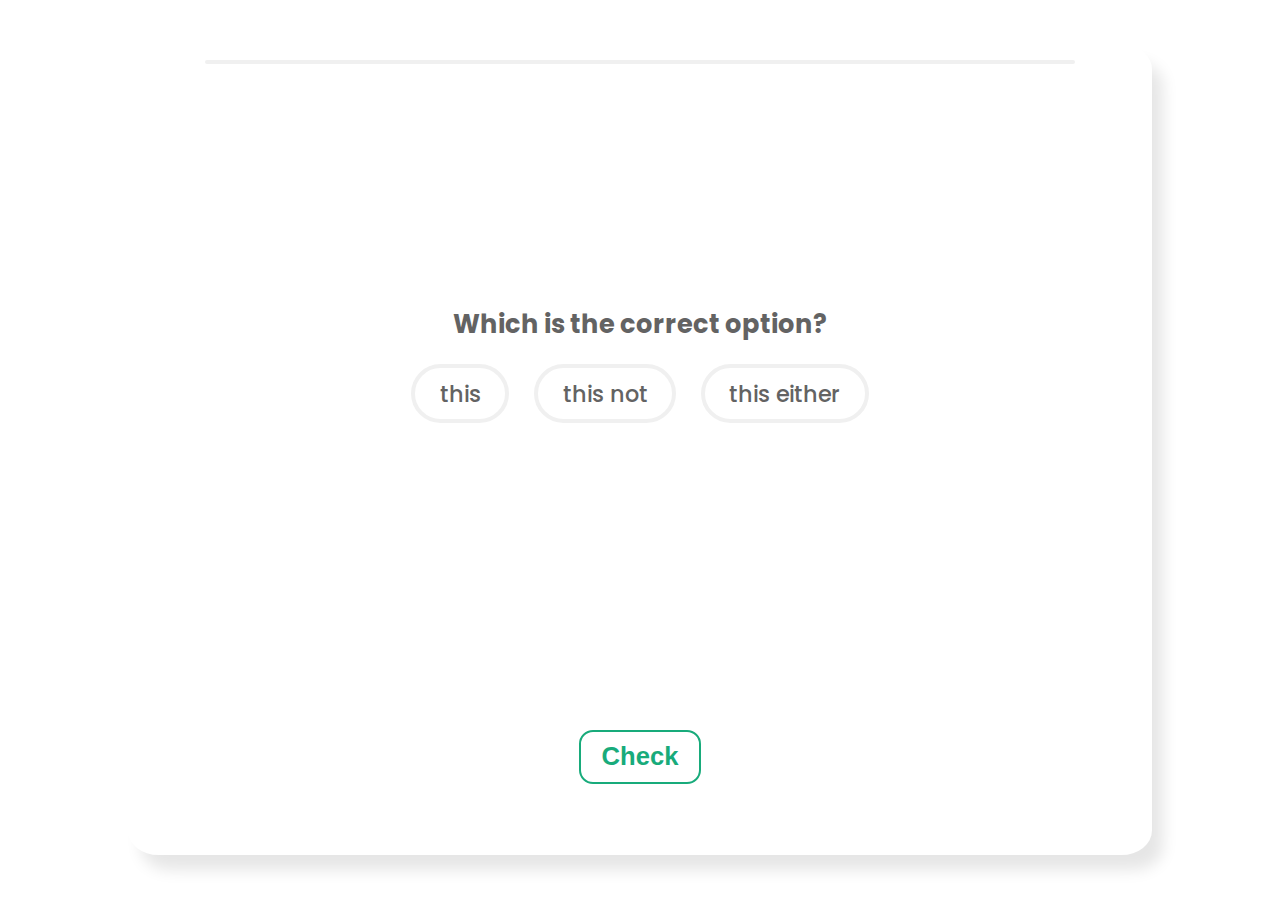
<file: CODE_SAMPLE_BASIC/index.html>
<!doctype html>
<html>
<head>
<title>Evulpo Exercise Test</title>
<meta name="description" content="exercise test full stack developer interview">
<meta name="keywords" content="single-choice exercise basic-data-connection">
<link href="https://fonts.googleapis.com/css2?family=Passion+One&family=Poppins:wght@300;400;500;700&display=swap" rel="stylesheet">
<link href="style.css" rel="stylesheet" type="text/css"/>
</head>
<body>
	<div class="contentbox">

		<div class="progress-bar">
			<div id="myBar"class="progress-color"></div>
		</div>

		<div class="slideshow">
			<p class="question"> Which is the correct option?</p>
			<div id="question-wrapper"> </div>
			<div id="options-wrapper"></div>
		</div>

		<button id="evaluate" onclick="myEvaluation()">Check</button>
		<div id="evaluation-message"></div>
		<script src="main.js" type="text/javascript"></script>
	</div>
</body>
</html>
</file>
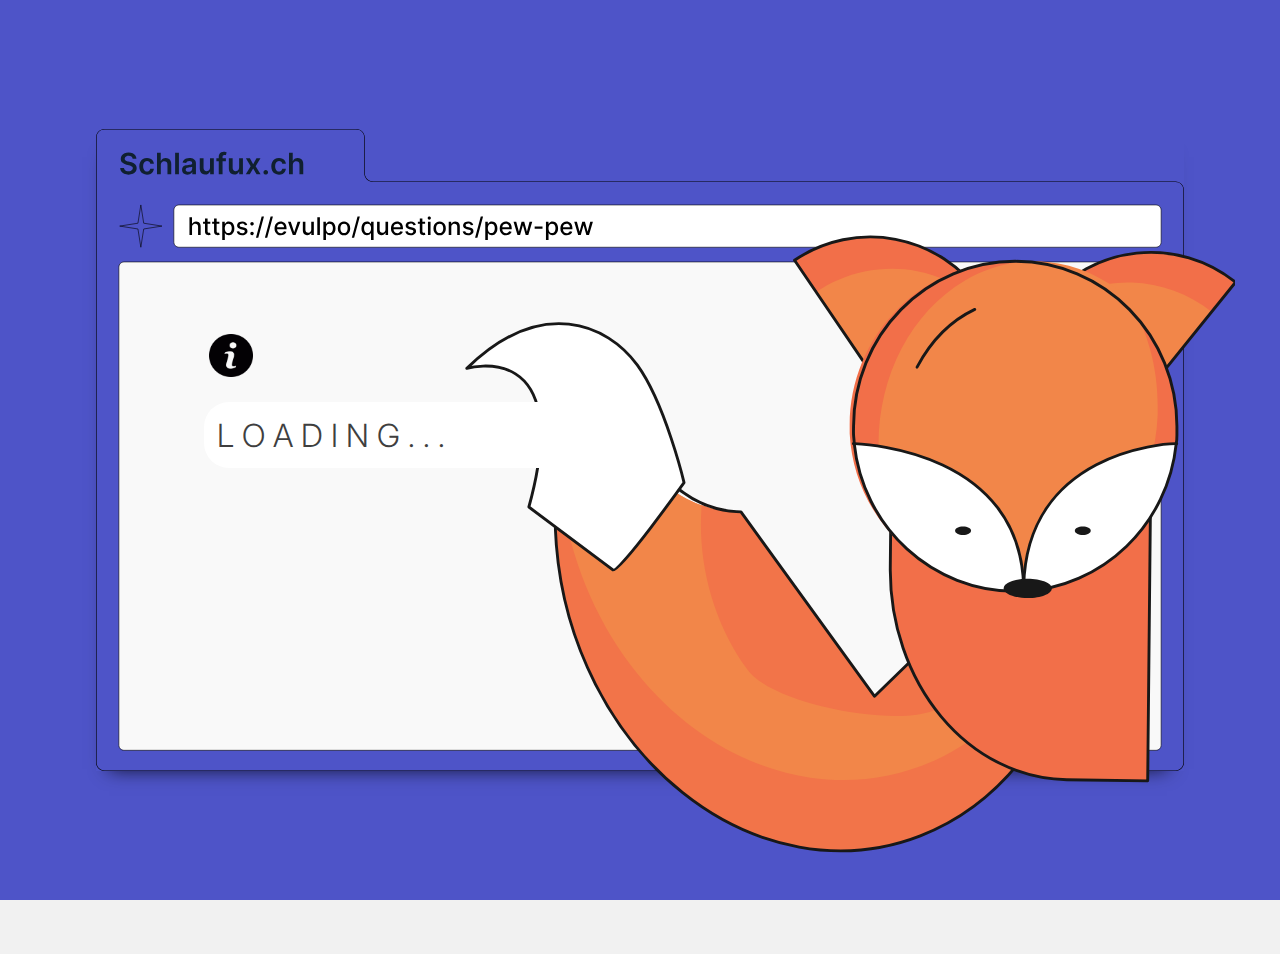
<file: CODE_SAMPLE_GAPI_CONNECTION/index.html>
<!doctype html>
<html>
<head>
<title>Evulpo Exercise Test</title>
<meta name="viewport" content="width=device-width, initial-scale=1.0">
<meta name="description" content="exercise test full stack developer interview">
<meta name="keywords" content="single-choice exercise basic-data-connection">
<link href="https://fonts.googleapis.com/css2?family=Inter:wght@400;600&family=Passion+One&display=swap" rel="stylesheet">
<link href="style.css" rel="stylesheet" type="text/css"/>
<link href="background.css" rel="stylesheet" type="text/css"/>
<link href="celebrationA.css" rel="stylesheet" type="text/css"/>
<link href="modal.css" rel="stylesheet" type="text/css"/>
<link href="buttons.css" rel="stylesheet" type="text/css"/>
<link href="endMessageStly.css" rel="stylesheet" type="text/css"/>
<link href="responsiveness.css" rel="stylesheet" type="text/css"/>
</head>
<body class="body">

	<div class="area" >
		<ul class="circles">
				<li></li>
				<li></li>
				<li></li>
				<li></li>
				<li></li>
				<li></li>
				<li></li>
				<li></li>
				<li></li>
				<li></li>
		</ul>
	</div >

	<img class="background-streach" src="/images/Component-streach.svg" alt="background">
	<img class="background-normal" src="/images/Component.svg" alt="background">

	<div class="contentbox" >
		
		<div id="element-delay" class="upperMsg">
			<img id="element-delay" class="infoIcon" src="/images/information-button.png" alt="infoIcon">
			<div class="popInfo"> </div>
		</div>

		<div class="slideshow">
			<p class="question"></p>
			<div id="question-wrapper">L O A D I N G . . .</div>
			<div id="options-wrapper"></div>
		</div>

		
		<button class="evaluate open hidden" onclick="myEvaluation()">Check</button>
		

		<div class=modal-container>
			<div class="modal" id="evaluation-message">	</div>	
		</div>
			
	</div>

	<img class="fox-icon" src="/images/fox.svg" alt="fox">


	<script src="main.js" type="text/javascript"></script>

	<script async defer src="https://apis.google.com/js/api.js"
      		onload="this.onload=function(){};handleClientLoad()"
      		onreadystatechange="if (this.readyState === 'complete') this.onload()">
    </script>
</body>
</html>
</file>
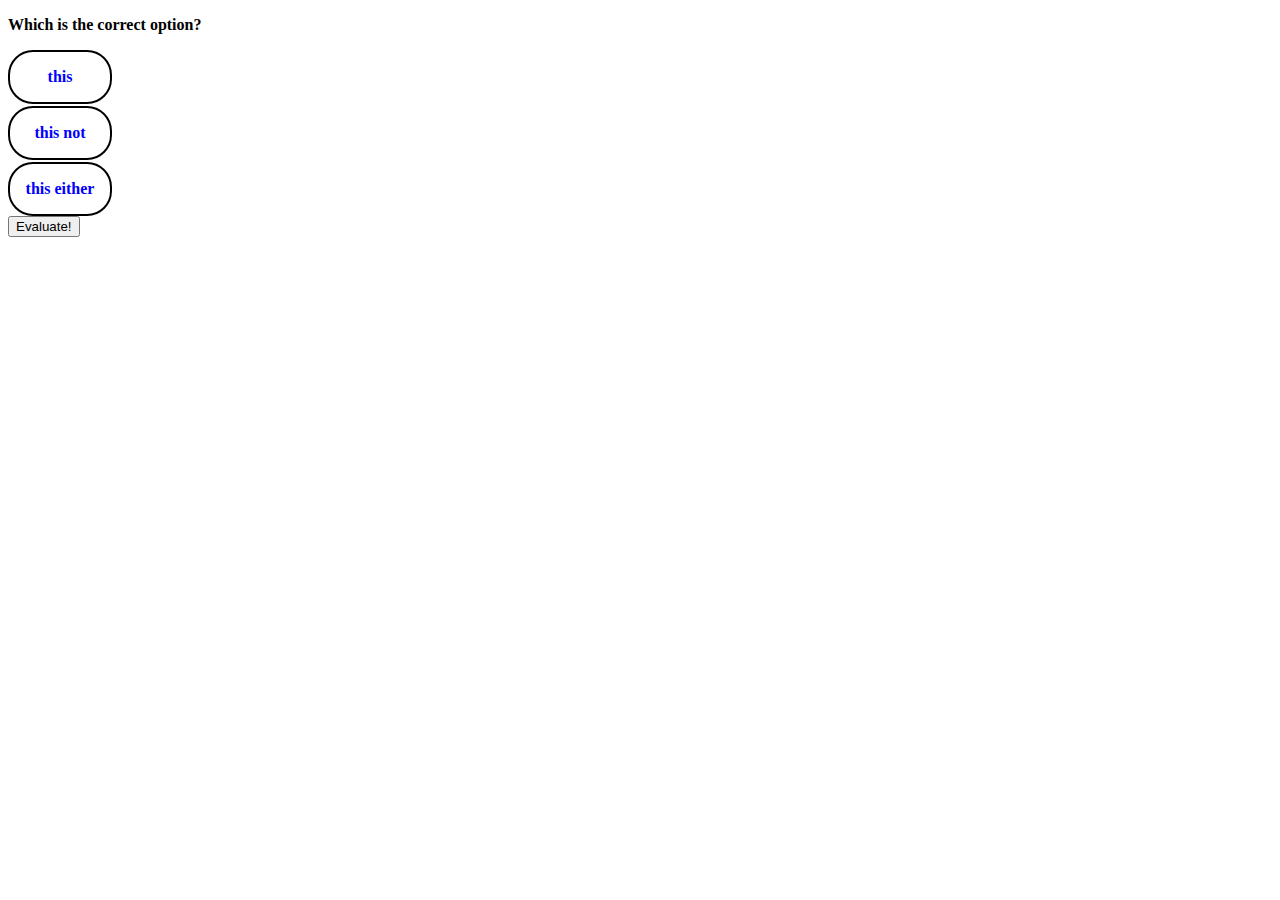
<file: CODE_TEST_BASIC/index.html>
<!doctype html>
<html>
<head>
<title>Evulpo Exercise Test</title>
<meta name="description" content="exercise test full stack developer interview">
<meta name="keywords" content="single-choice exercise basic-data-connection">
<script src="main.js" type="text/javascript"></script>
<link href="style.css" rel="stylesheet" type="text/css"/>
</head>
<body>
	<p class="question"> Which is the correct option?</p>
	<div id="options-wrapper">
		
	</div>

	<button onclick="myEvaluation()">Evaluate!</button>
	<div id="evaluation-message"></div>
</body>
</html>
</file>
<file: CODE_SAMPLE_BASIC/style.css>
* {
  margin: 0;
  padding: 0;
  box-sizing: border-box;
}

body {
  height: 100vh;
  width: 100%;
  display: flex;
  justify-content: center;
  align-items: center;
  font-family: "Poppins", sans-serif;
  color: #636363;
}

.contentbox {
  /*border: solid red;*/
  display: flex;
  flex-direction: column;
  align-items: center;
  width: 80%;
  height: 90%;
  border-radius: 3%;
  box-shadow: 12px 16px 15px -1px rgba(0, 0, 0, 0.1);
}

.progress-bar {
  width: 85%;
  border: 2px solid rgba(240, 240, 240);
  border-radius: 20px;
  height: auto;
  margin: 1.5% 10%;
  display: flex;
  justify-content: space-evenly;
}

.progress-color {
  width: 10%;
  background-color: rgba(240, 240, 240);
  border-radius: 100px;
  position: absolute;
}

.progress-circle {
  height: 15px;
  width: 15px;
  margin: 3px 0;
  background-color: rgba(240, 240, 240);
  border-radius: 50%;
}

.slideshow {
  /*border: solid red;*/
  display: block;
  height: auto;
  text-align: center;
  max-height: 80%;
  min-height: 200px;
  width: 80%;
  margin: 22% 0;
}
.question {
  font-size: 1.6rem;
  font-weight: bold;
}

#question-wrapper {
  display: flex;
  justify-content: center;
  font-weight: 300;
  font-size: 1.7rem;
  width: 100%;
  margin-top: 1%;
}

#options-wrapper {
  /*border: solid red;*/
  display: flex;
  justify-content: center;
  width: 100%;
}

#evaluate {
  border: 2px solid #18ab7b;
  background: none;
  padding: 1% 2%;
  border-radius: 14px;
  font-weight: bold;
  font-size: 1.6rem;
  color: #18ab7b;
  cursor: pointer;
}

#evaluate:hover {
  background-color: #18ab7b;
  color: white;
}

.unchosen {
  transition: all 0.15s;
  border-style: solid;
  border-width: 2px;
  border: 4px solid rgba(240, 240, 240);
}

.chosen {
  transition: all 0.15s;
  border-style: solid;
  border-width: 4px;
  border: 4px solid rgb(88, 86, 86);
}

.option {
  width: auto;
  border-radius: 35px;
  margin: 1.5%;
  padding: 1% 3%;
}

.option:hover {
  border: 4px solid rgb(228, 227, 227);
  cursor: pointer;
}

.text {
  font-weight: 500;
  font-size: 1.4rem;
  text-align: center;
  width: 100%;
}
</file>
<file: CODE_SAMPLE_GAPI_CONNECTION/style.css>
* {
  margin: 0;
  padding: 0;
  box-sizing: border-box;
  overflow: hidden;
}

body {
  height: 100vh;
  width: 100%;
  background-color: #f1f1f1;
  display: flex;
  justify-content: center;
  align-items: center;
  font-family: "Inter", sans-serif;
  color: #3f3f3f;
}

.fox-icon {
  position: absolute;
  top: 13%;
  right: 3.9%;
  min-height: 60%;
  width: 920px;
}

.contentbox {
  margin-right: 33%;
  padding-top: 7%;
  background: none;
  display: flex;
  flex-direction: column;
  align-items: center;
  justify-content: center;
  border-radius: 8px;
  width: 44%;
  height: 90%;
  z-index: 1;
  /*transition: 150ms ease-out transform;*/
}

.upperMsg {
  padding-bottom: 2%;
  display: flex;
  width: 78%;
}

.upperMsg img {
  width: 10%;
  margin-top: 2%;
}

.popInfo {
  font-size: 1.3rem;
  width: 80%;
  margin-left: 3%;
  margin-top: 4%;
}

.slideshow {
  /*border: solid red; /*  */
  display: block;
  height: auto;
  max-height: 80%;
  min-height: 200px;
  width: 80%;
  margin-top: 0%;
  margin-bottom: 2%;
}

.question {
  margin-top: 1%;
  font-size: 3.5rem;
  font-weight: bold;
  padding-left: 2%;
  color: rgb(235, 220, 88);
}

#question-wrapper {
  font-weight: 300;
  font-size: 2rem;
  width: 100%;
  margin-top: 2%;
  padding: 3%;
  background-color: white;
  border-radius: 25px;
  /*border: solid;/**/
}

#options-wrapper {
  /*border: solid red; /**/
  display: flex;
  width: 100%;
  margin: 2% 0;
}

.unchosen {
  transition: all 0.15s;
  border-width: 2px;
  border: 4px solid #c5c5c5;
}

.chosen {
  transition: all 0.15s;
  border-width: 4px;
  border: 4px solid rgb(88, 86, 86);
}

.option {
  width: auto;
  border-radius: 35px;
  margin: 1.5%;
  padding: 1.5% 3%;
}

.option:hover {
  cursor: pointer;
  border: 4px solid rgb(88, 86, 86);
}

.text {
  font-weight: 500;
  font-size: 1.4rem;
  text-align: center;
  width: 100%;
}

/*EFFECTS*/

#element-delay {
  -webkit-animation: 3s ease 0s normal forwards 1 fadein;
  animation: 2s ease 0s normal forwards 1 fadein;
}

@keyframes fadein {
  0% {
    opacity: 0;
  }
  66% {
    opacity: 0;
  }
  100% {
    opacity: 1;
  }
}

@-webkit-keyframes fadein {
  0% {
    opacity: 0;
  }
  66% {
    opacity: 0;
  }
  100% {
    opacity: 1;
  }
}

.hidden {
  visibility: hidden;
}
</file>
<file: CODE_SAMPLE_GAPI_CONNECTION/background.css>
/* MAIN BACKGROUND */

.background-normal,
.background-streach {
  position: absolute;
  width: 85%;
  z-index: 0;
  box-shadow: -2px 13px 18px -15px rgba(0, 0, 0, 0.84);
}

.background-streach {
  display: none;
}

/* MOVING BACKGROUND */

.area {
  background: #4e54c8;
  background: -webkit-linear-gradient(to left, #8f94fb, #4e54c8);
  width: 100%;
  height: 100vh;
  position: absolute;
  z-index: -1;
}

.circles {
  position: absolute;
  top: 0;
  left: 0;
  width: 100%;
  height: 100%;
  overflow: hidden;
}

.circles li {
  position: absolute;
  display: block;
  list-style: none;
  width: 60px;
  height: 60px;
  background: rgba(255, 255, 255, 0.2);
  animation: animate 25s linear infinite;
  bottom: -150px;
}

.circles li:nth-child(1) {
  left: 25%;
  width: 80px;
  height: 80px;
  animation-delay: 0s;
}

.circles li:nth-child(2) {
  left: 10%;
  width: 20px;
  height: 20px;
  animation-delay: 2s;
  animation-duration: 12s;
}

.circles li:nth-child(3) {
  left: 70%;
  width: 20px;
  height: 20px;
  animation-delay: 4s;
}

.circles li:nth-child(4) {
  left: 40%;
  width: 60px;
  height: 60px;
  animation-delay: 0s;
  animation-duration: 18s;
}

.circles li:nth-child(5) {
  left: 65%;
  width: 20px;
  height: 20px;
  animation-delay: 0s;
}

.circles li:nth-child(6) {
  left: 75%;
  width: 110px;
  height: 110px;
  animation-delay: 3s;
}

.circles li:nth-child(7) {
  left: 35%;
  width: 150px;
  height: 150px;
  animation-delay: 7s;
}

.circles li:nth-child(8) {
  left: 50%;
  width: 25px;
  height: 25px;
  animation-delay: 15s;
  animation-duration: 45s;
}

.circles li:nth-child(9) {
  left: 20%;
  width: 15px;
  height: 15px;
  animation-delay: 2s;
  animation-duration: 35s;
}

.circles li:nth-child(10) {
  left: 85%;
  width: 150px;
  height: 150px;
  animation-delay: 0s;
  animation-duration: 11s;
}

@keyframes animate {
  0% {
    transform: translateY(0) rotate(0deg);
    opacity: 1;
    border-radius: 0;
  }

  100% {
    transform: translateY(-1000px) rotate(720deg);
    opacity: 0;
    border-radius: 50%;
  }
}
</file>
<file: CODE_SAMPLE_GAPI_CONNECTION/celebrationA.css>
/* CELEBRATION ANIMATION*/

.confetti {
  display: flex;
  justify-content: center;
  align-items: center;
  position: absolute;
  top: 2%;
  width: 100%;
  height: 50%;
  overflow: hidden;
  z-index: 1000;
}
.confetti-piece {
  position: absolute;
  width: 10px;
  height: 30px;
  background: #ffd300;
  top: 0;
  opacity: 0;
}
.confetti-piece:nth-child(1) {
  left: 7%;
  -webkit-transform: rotate(-40deg);
  -webkit-animation: makeItRain 1000ms infinite ease-out;
  -webkit-animation-delay: 182ms;
  -webkit-animation-duration: 1116ms;
}
.confetti-piece:nth-child(2) {
  left: 14%;
  -webkit-transform: rotate(4deg);
  -webkit-animation: makeItRain 1000ms infinite ease-out;
  -webkit-animation-delay: 161ms;
  -webkit-animation-duration: 1076ms;
}
.confetti-piece:nth-child(3) {
  left: 21%;
  -webkit-transform: rotate(-51deg);
  -webkit-animation: makeItRain 1000ms infinite ease-out;
  -webkit-animation-delay: 481ms;
  -webkit-animation-duration: 1103ms;
}
.confetti-piece:nth-child(4) {
  left: 28%;
  -webkit-transform: rotate(61deg);
  -webkit-animation: makeItRain 1000ms infinite ease-out;
  -webkit-animation-delay: 334ms;
  -webkit-animation-duration: 708ms;
}
.confetti-piece:nth-child(5) {
  left: 35%;
  -webkit-transform: rotate(-52deg);
  -webkit-animation: makeItRain 1000ms infinite ease-out;
  -webkit-animation-delay: 302ms;
  -webkit-animation-duration: 776ms;
}
.confetti-piece:nth-child(6) {
  left: 42%;
  -webkit-transform: rotate(38deg);
  -webkit-animation: makeItRain 1000ms infinite ease-out;
  -webkit-animation-delay: 180ms;
  -webkit-animation-duration: 1168ms;
}
.confetti-piece:nth-child(7) {
  left: 49%;
  -webkit-transform: rotate(11deg);
  -webkit-animation: makeItRain 1000ms infinite ease-out;
  -webkit-animation-delay: 395ms;
  -webkit-animation-duration: 1200ms;
}
.confetti-piece:nth-child(8) {
  left: 56%;
  -webkit-transform: rotate(49deg);
  -webkit-animation: makeItRain 1000ms infinite ease-out;
  -webkit-animation-delay: 14ms;
  -webkit-animation-duration: 887ms;
}
.confetti-piece:nth-child(9) {
  left: 63%;
  -webkit-transform: rotate(-72deg);
  -webkit-animation: makeItRain 1000ms infinite ease-out;
  -webkit-animation-delay: 149ms;
  -webkit-animation-duration: 805ms;
}
.confetti-piece:nth-child(10) {
  left: 70%;
  -webkit-transform: rotate(10deg);
  -webkit-animation: makeItRain 1000ms infinite ease-out;
  -webkit-animation-delay: 351ms;
  -webkit-animation-duration: 1059ms;
}
.confetti-piece:nth-child(11) {
  left: 77%;
  -webkit-transform: rotate(4deg);
  -webkit-animation: makeItRain 1000ms infinite ease-out;
  -webkit-animation-delay: 307ms;
  -webkit-animation-duration: 1132ms;
}
.confetti-piece:nth-child(12) {
  left: 84%;
  -webkit-transform: rotate(42deg);
  -webkit-animation: makeItRain 1000ms infinite ease-out;
  -webkit-animation-delay: 464ms;
  -webkit-animation-duration: 776ms;
}
.confetti-piece:nth-child(13) {
  left: 91%;
  -webkit-transform: rotate(-72deg);
  -webkit-animation: makeItRain 1000ms infinite ease-out;
  -webkit-animation-delay: 429ms;
  -webkit-animation-duration: 818ms;
}
.confetti-piece:nth-child(odd) {
  background: #7431e8;
}
.confetti-piece:nth-child(even) {
  z-index: 1;
}
.confetti-piece:nth-child(4n) {
  width: 5px;
  height: 12px;
  -webkit-animation-duration: 2000ms;
}
.confetti-piece:nth-child(3n) {
  width: 3px;
  height: 10px;
  -webkit-animation-duration: 2500ms;
  -webkit-animation-delay: 1000ms;
}
.confetti-piece:nth-child(4n-7) {
  background: red;
}

@-webkit-keyframes makeItRain {
  from {
    opacity: 0;
  }
  50% {
    opacity: 1;
  }
  to {
    -webkit-transform: translateY(350px);
  }
}
</file>
<file: CODE_SAMPLE_GAPI_CONNECTION/modal.css>
.modal-container {
  background-color: rgba(182, 182, 182, 0.3);
  position: fixed;
  top: 0;
  left: 0;
  height: 100vh;
  width: 100vw;
  display: flex;
  justify-content: center;
  visibility: hidden;
  opacity: 0;
  transition: visibility 0s, linear 300ms, opacity 300ms;
}

.show {
  visibility: visible;
  opacity: 1;
  transition: visibility 0s, linear 0s, opacity 300ms;
}

.modal {
  background-image: url("/images/windowsM.svg");
  background-size: 100%;
  background-repeat: no-repeat;
  width: 45%;
  height: 48%;
  margin-top: 17%;
  border-radius: 5px;
  display: flex;
  flex-direction: column;
  justify-content: center;
  align-items: center;
  text-align: center;
  /*box-shadow: 0px 23px 30px -30px rgba(0, 0, 0, 0.97);*/
}

.modal p {
  display: flex;
  flex-direction: column;
  justify-content: center;
  align-items: center;
  color: #1f1e1e;
  font-size: 30px;
  margin: 6%;
}

#close {
  font-weight: 700;
  font-size: 18px;
  color: #fdfdfd;
  background-color: #e74747;
  border: solid #be3a3a;
  border-radius: 5px;
  width: 20%;
  padding: 1% 2%;
  box-shadow: -2px 13px 18px -15px rgba(0, 0, 0, 0.459);
}

#close:hover {
  color: #fdfdfd;
  background-color: #f54e4e;
  border: solid #da4343;
  cursor: pointer;
}

#close:active {
  background-color: #f54e4e;
  border: solid #da4343;
  cursor: pointer;
  box-shadow: none;
}
</file>
<file: CODE_SAMPLE_GAPI_CONNECTION/buttons.css>
/*BUTTON CHECK, NEXT, RETRY*/

/*BUTTON*/

#button-container {
  /*border: solid; /**/
  display: flex;
  width: 78%;
  height: 16%;
}

.evaluate {
  border: 2px solid #56b8f1;
  background: #56b8f1;
  padding: 2% 2%;
  margin-right: 38%;
  width: 40%;
  height: 9%;
  border-radius: 14px;
  font-weight: bold;
  font-size: 1.6rem;
  color: #fff;
  cursor: pointer;
  box-shadow: 12px 16px 15px -1px rgba(0, 0, 0, 0.151);
}

.evaluate:hover {
  background-color: #2cc592;
  border: 2px solid #2cc592;
  color: white;
}

.evaluate:active {
  box-shadow: none;
}

/*NEXT BUTTON */

.next-botton {
  background-color: rgb(238, 219, 46);
  color: white;
  border: none;
}

.next-botton:hover {
  background-color: rgb(243, 235, 158);
  border: none;
  color: white;
}

/*RETRY*/

.retry {
  overflow: hidden;
  animation: 2.2s anim-lineUp ease-out;
  z-index: 9999;
}
</file>
<file: CODE_SAMPLE_GAPI_CONNECTION/endMessageStly.css>
/*FINAL MESSAGES*/

#topMsg {
  padding: 2%;
  margin-bottom: 0.5%;
  width: 94%;
  font-size: 3rem;
  color: #131313;
  overflow: hidden;
  animation: 2s anim-lineUp ease-out;
}

#finalMsg {
  padding: 2%;
  background-color: white;
  border-radius: 25px;
  margin-bottom: 2%;
  width: 75%;
  font-size: 2.3rem;
  color: #636363;
  overflow: hidden;
  animation: 2s anim-lineUp ease-out;
}

#finalMsg-score {
  margin: 2% 0;
  margin-bottom: 5%;
  padding: 2%;
  background-color: white;
  border-radius: 25px;

  overflow: hidden;
  animation: 2s anim-lineUp ease-out;
}

@keyframes anim-lineUp {
  0% {
    opacity: 0;
    transform: translateX(80%);
  }
  20% {
    opacity: 0;
  }
  50% {
    opacity: 1;
    transform: translateX(0%);
  }
  100% {
    opacity: 1;
    transform: translateX(0%);
  }
}
</file>
<file: CODE_SAMPLE_GAPI_CONNECTION/responsiveness.css>
/*Making the page responsive*/

@media only screen and (min-device-width: 0px) and (max-device-width: 768px) and (min-width: 0px) and (max-width: 768px) {
  .background-normal {
    display: none;
  }

  .background-streach {
    display: block;
  }

  .upperMsg {
    width: 100%;
  }

  .upperMsg img {
    width: 15%;
    height: 15%;
    margin-top: 20%;
  }

  .popInfo {
    font-size: 0.8em;
    width: 75%;
    margin-left: 4.5%;
    margin-top: 20%;
  }

  .contentbox {
    /*border: solid green; /*  */
    width: 70%;
    height: auto;
    padding-bottom: 20%;
    margin-right: 0%;
  }

  .slideshow {
    /*border: solid red;*/
    height: 10%;
    width: 100%;
    margin-top: 8%;
    margin-bottom: 3%;
    display: flex;
    justify-content: center;
    align-items: center;
    flex-direction: column;
  }

  .question {
    font-size: 1rem;
    color: black;
  }

  #question-wrapper {
    margin-top: 0%;
    font-size: 1rem;
    color: black;
  }

  #options-wrapper {
    /*border: solid pink;*/
    display: flex;
    justify-content: center;
    width: 90%;
  }

  #topMsg {
    font-size: 2rem;
    margin-top: 20%;
  }

  #finalMsg {
    width: 85%;
    margin-right: 0;
  }

  .evaluate {
    border: none;
    font-size: 1rem;
    padding: 3%;
  }

  .option {
    width: 100%;
    border-radius: 35px;
    margin: 2% 1.5%;
    padding: 1%;
  }

  .option p {
    font-size: small;
  }

  .modal-container {
    top: 24%;
    background: none;
  }
  .modal {
    width: 70%;
    box-shadow: none;
    padding-top: 2.5%;
  }

  .modal p {
    font-size: 0.6rem;
  }

  .fox-icon {
    top: 45%;
    left: 50%;
    width: 210px;
  }
}

@media only screen and (min-device-width: 370px) and (max-device-height: 851px) {
  .modal {
    height: 30%;
    margin-top: 26%;
    height: 50%;
  }

  #close {
    font-size: 0.5rem;
  }
}

@media only screen and (min-device-width: 414px) and (max-device-height: 896px) {
  .modal {
    height: 20%;
    margin-top: 1%;
  }

  #close {
    font-size: 0.5rem;
  }
}

@media only screen and (min-device-width: 390px) and (max-device-height: 896px) {
  .modal {
    height: 20%;
    margin-top: 2%;
  }
  #close {
    font-size: 0.5rem;
  }
}

@media only screen and (min-device-width: 360px) and (max-device-height: 740px) {
  .modal {
    height: 20%;
    margin-top: 2%;
  }
}

@media only screen and (min-device-width: 412px) and (max-device-height: 915px) {
  .modal {
    height: 20%;
    margin-top: 2%;
  }
}

@media only screen and (min-device-width: 1024px) and (max-device-width: 1536px) {
  .modal {
    height: 50%;
  }

  .modal p {
    font-size: 1.5rem;
  }

  .fox-icon {
    right: 3.5%;
    top: 13%;
    width: 770px;
  }
}

@media only screen and (min-device-width: 1366px) and (max-device-height: 768px) {
  .modal {
    height: 50%;
    margin-top: 16%;
  }

  .fox-icon {
    right: 3.5%;
    top: 13%;
    width: 680px;
  }
}
</file>
<file: CODE_TEST_BASIC/style.css>
.question{
	font-weight: bold;
}
.unchosen{
	transition: all 0.15s;
	border-style: solid ;
	border-width: 2px;
}
.chosen{
	transition: all 0.15s;
	border-style: solid  ;
	border-width: 4px;

}
.option{
	width: 100px;
	height: 50px;
	 border-radius: 25px;
	 padding-left:auto;
	 padding-right:auto;
	 margin-top:2px;
}
.text{
	font-weight: bold;
	font-size:16px;
	color:#0000ff;
	text-align: center;

}
</file>
